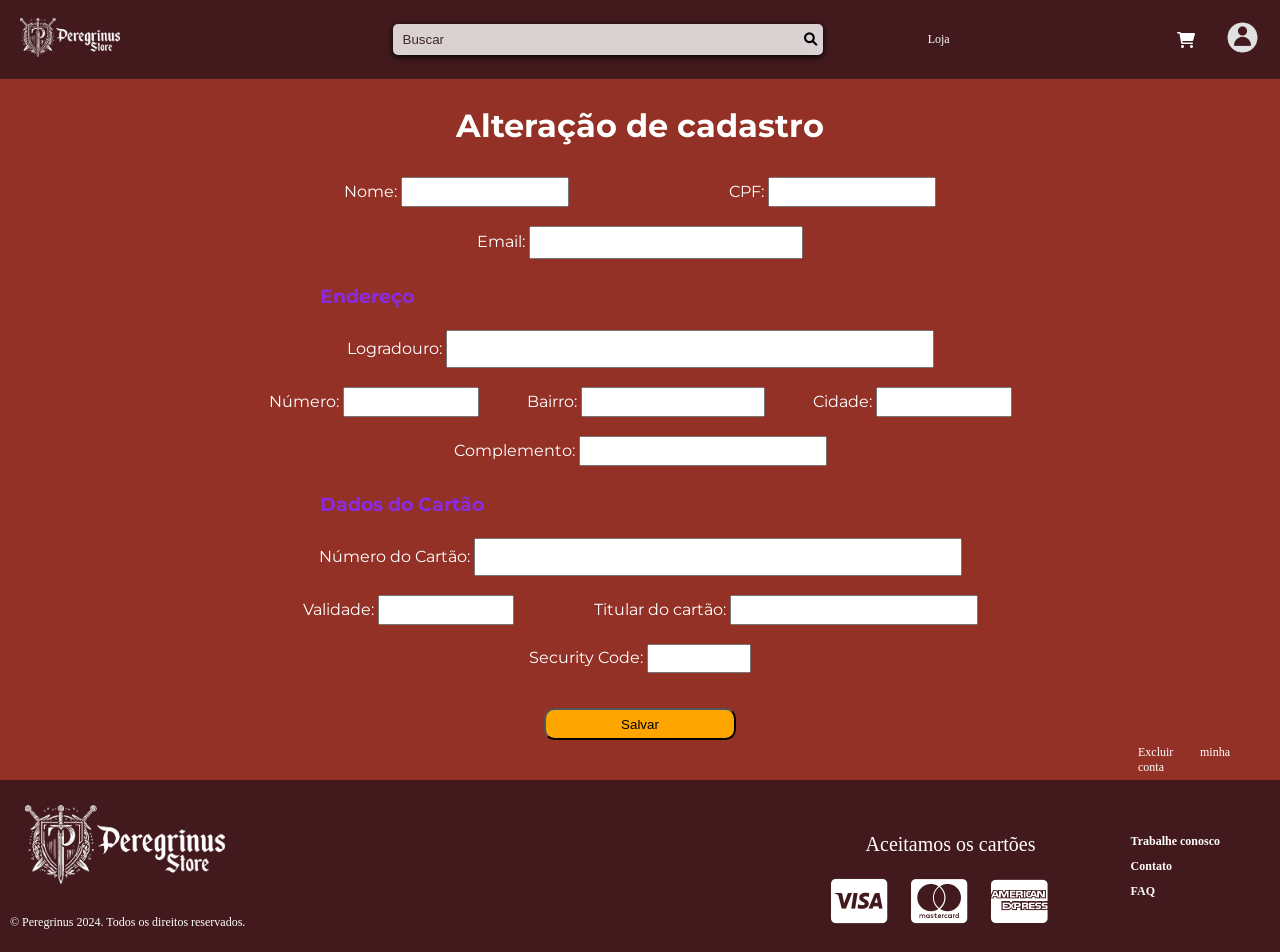
<file: peregrinus-main/peregrinus-main/html/cadastro.html>
<!DOCTYPE html>
<html lang="en">
<head>
    <meta charset="UTF-8">
    <meta name="viewport" content="width=device-width, initial-scale=1.0">
    <link rel="stylesheet" href="../css/cadastro.css">
    <link rel="stylesheet" href="https://cdnjs.cloudflare.com/ajax/libs/font-awesome/6.0.0-beta3/css/all.min.css">
    <link rel="stylesheet" href="../css/style.css">
    <link rel="preconnect" href="https://fonts.googleapis.com">
    <link rel="preconnect" href="https://fonts.gstatic.com" crossorigin>
    <link href="https://fonts.googleapis.com/css2?family=Cherry+Swash:wght@700&display=swap" rel="stylesheet">
    <title>Document</title>
</head>
<body>
    <main id="Cadastro">
        <section id="titulo">
            <h1>Alteração de cadastro</h1>
        </section>
        <section id="principal">
            <form>
                <fieldset class="cad">
                    <div id="n">
                        <div>
                            <label>Nome: </label>
                            <input type="text" name="nome" id="nome">
                        </div>
                        <div>
                            <label>CPF: </label>
                            <input type="text" name="cpf" id="cpf">
                        </div>
                    </div>
                    
                    <div>
                        <label>Email: </label>
                        <input type="email" name="email" id="email">
                    </div>
                </fieldset>
            </form>
            <div><h2>Endereço</h2></div>
            <form>
                <fieldset class="cad">
                    <div>
                        <label>Logradouro: </label>
                        <input type="text" name="logradouro" id="logradouro">
                    </div>

                    <div id="m">
                        <div>
                            <label>Número: </label>
                            <input type="number" name="numero" id="numero">
                        </div>

                        <div>
                            <label>Bairro: </label>
                            <input type="text" name="bairro" id="bairro">
                        </div>
                        <div>
                            <label>Cidade: </label>
                            <input type="text" name="cidade" id="cidade">
                        </div>
                    </div>

                    <div>
                        <label>Complemento: </label>
                        <input type="text" name="complemento" id="complemento">
                    </div>
                </fieldset>
            </form>
            <div><h2>Dados do Cartão</h2></div>
            <form>
                <fieldset class="cad">
                    <div>
                        <label>Número do Cartão: </label>
                        <input type="text" name="numero_cartao" id="numero_cartao">
                    </div>

                    <div id="valid">
                        <div>
                            <label>Validade: </label>
                            <input type="text" name="validade" id="validade">
                        </div>
                        
                        <div>
                            <label>Titular do cartão: </label>
                            <input type="text" name="titular" id="titular">
                        </div>
                    </div>

                    <div>
                        <label>Security Code: </label>
                        <input type="number" name="code" id="code">
                    </div>
                </fieldset>
            </form>
        </section>
        <section id="final1">
            <div><button id="botao" onclick="change()">Salvar</button></div>
        </section>
        <section id="final2">
            <a href=".">Excluir minha conta</a>
        </section>
        
    </main>
    <script src="../js/headerFooter.js"></script>
    <script src="../js/cadastro.js"></script>
</body>
</html>
</file>
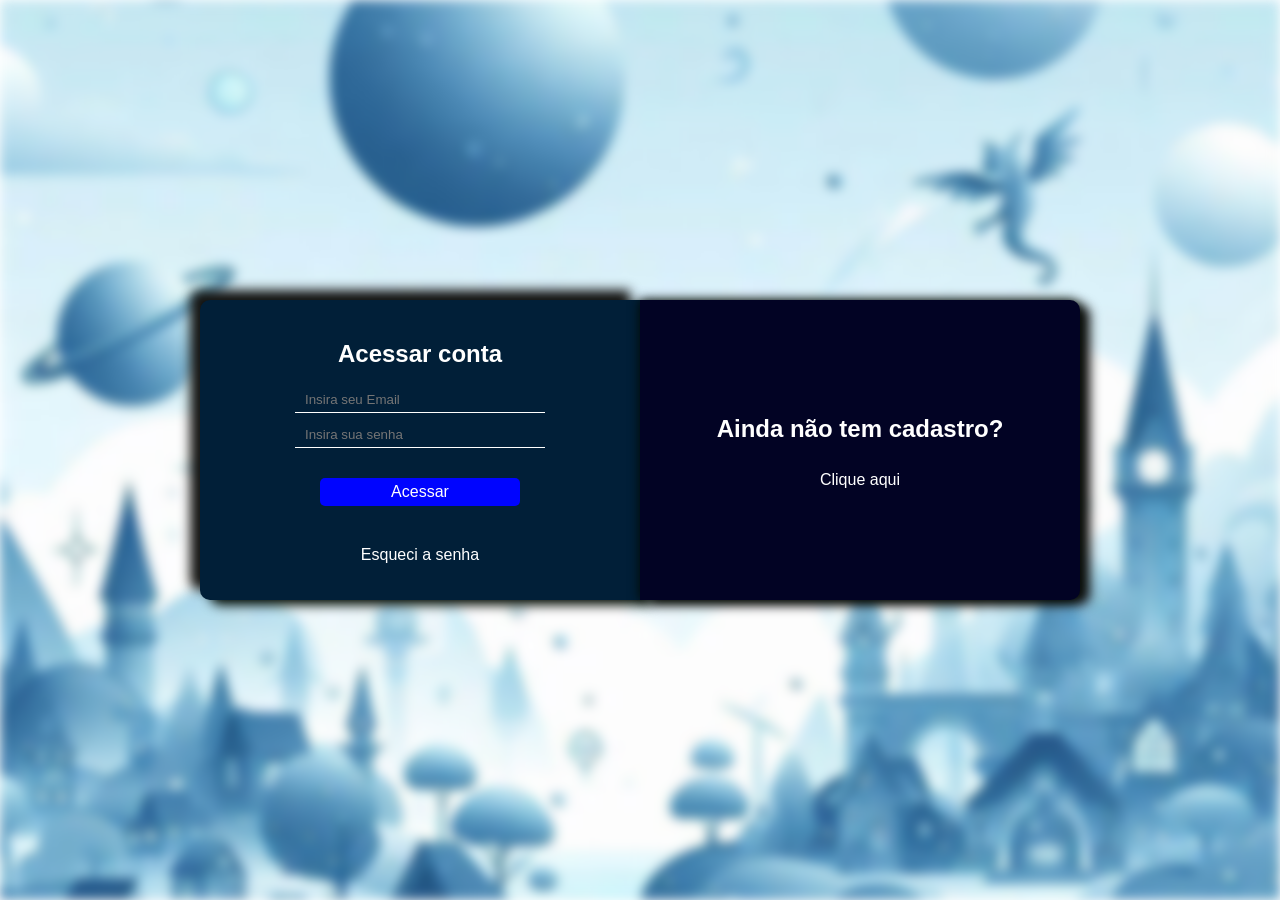
<file: peregrinus-main/peregrinus-main/html/login.html>
<!DOCTYPE html>
<html lang="pt-br">
<head>
    <meta charset="UTF-8">
    <meta name="viewport" content="width=device-width, initial-scale=1.0">
    <title>Página de Login</title>
    <link rel="stylesheet" href="../css/testes.css">
</head>
<body>
    <div class="canvas-container">
        <canvas id="canvas"></canvas>
    </div>
    
    <div class="container">
        <div class="login-container">
            <div class="login-box">
                <h2>Acessar conta</h2>
                <form action="#" method="POST">
                    <div class="textbox">
                        <input type="email" id="email" name="email" placeholder="Insira seu Email" required>
                    </div>
                    <div class="textbox">
                        <input type="password" id="password" name="password" placeholder="Insira sua senha" required>
                    </div>
                    <button type="submit" class="btn">Acessar</button>
                    <p class="signup-text"><a href="#">Esqueci a senha</a></p>
                </form>
            </div>
            <div class="register-box">
                <div class="register-box-area">
                    <h2>Ainda não tem cadastro?</h2>
                    <p class="signup-text"><a href="#">Clique aqui</a></p>
                </div>
            </div>
        </div>
    </div>

    <script src="../js/script.js"></script>
</body>
</html>
</file>
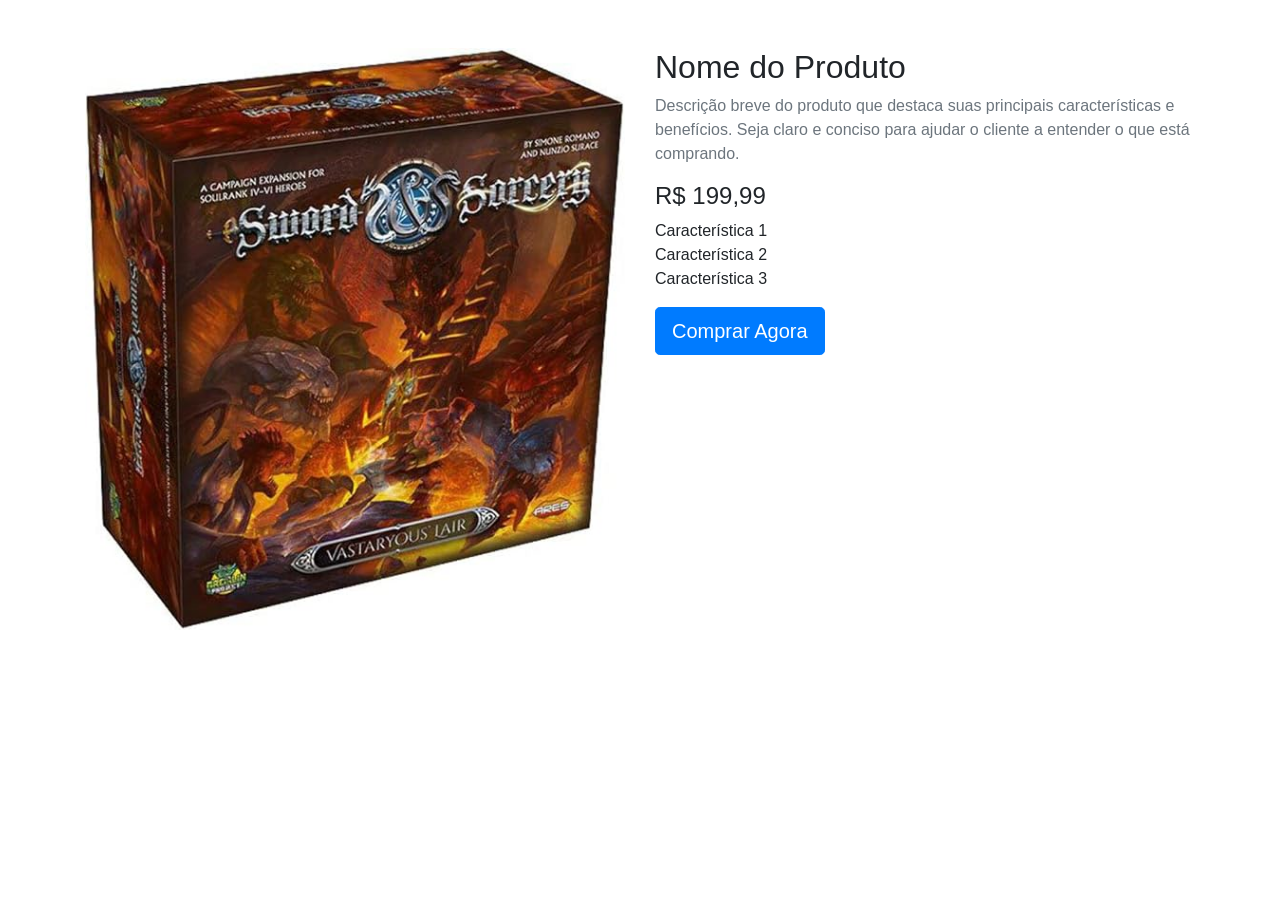
<file: peregrinus-main/peregrinus-main/html/produto-compras.html>
<!DOCTYPE html>
<html lang="en">
<head>
  <meta charset="UTF-8">
  <meta name="viewport" content="width=device-width, initial-scale=1.0">
  <title>Descrição do Produto</title>
  <!-- Link para o CSS do Bootstrap -->
  <link href="https://stackpath.bootstrapcdn.com/bootstrap/4.5.2/css/bootstrap.min.css" rel="stylesheet">
  <style>
    /* Estilos adicionais para melhorar a aparência */
    .product-image {
      max-width: 100%;
      height: auto;
    }
  </style>
</head>
<body>

  <div class="container mt-5">
    <div class="row">
      <!-- Imagem do Produto -->
      <div class="col-md-6 mb-4 mb-md-0">
        <!-- Coluna para a imagem do produto -->
        <img src="../imagens-hf/prod2.jpg" class="img-fluid product-image" alt="Imagem do Produto">
      </div>

      <!-- Descrição do Produto -->
      <div class="col-md-6">
        <!-- Coluna para a descrição do produto -->
        <h2>Nome do Produto</h2>
        <p class="text-muted">Descrição breve do produto que destaca suas principais características e benefícios. Seja claro e conciso para ajudar o cliente a entender o que está comprando.</p>
        <h4>R$ 199,99</h4>
        <ul class="list-unstyled">
          <li>Característica 1</li>
          <li>Característica 2</li>
          <li>Característica 3</li>
        </ul>
        <button class="btn btn-primary btn-lg">Comprar Agora</button>
      </div>
    </div>
  </div>

  <!-- Script JS do Bootstrap -->
  <script src="https://code.jquery.com/jquery-3.5.1.slim.min.js"></script>
  <script src="https://cdn.jsdelivr.net/npm/@popperjs/core@2.9.3/dist/umd/popper.min.js"></script>
  <script src="https://stackpath.bootstrapcdn.com/bootstrap/4.5.2/js/bootstrap.min.js"></script>
</body>
</html>
</file>
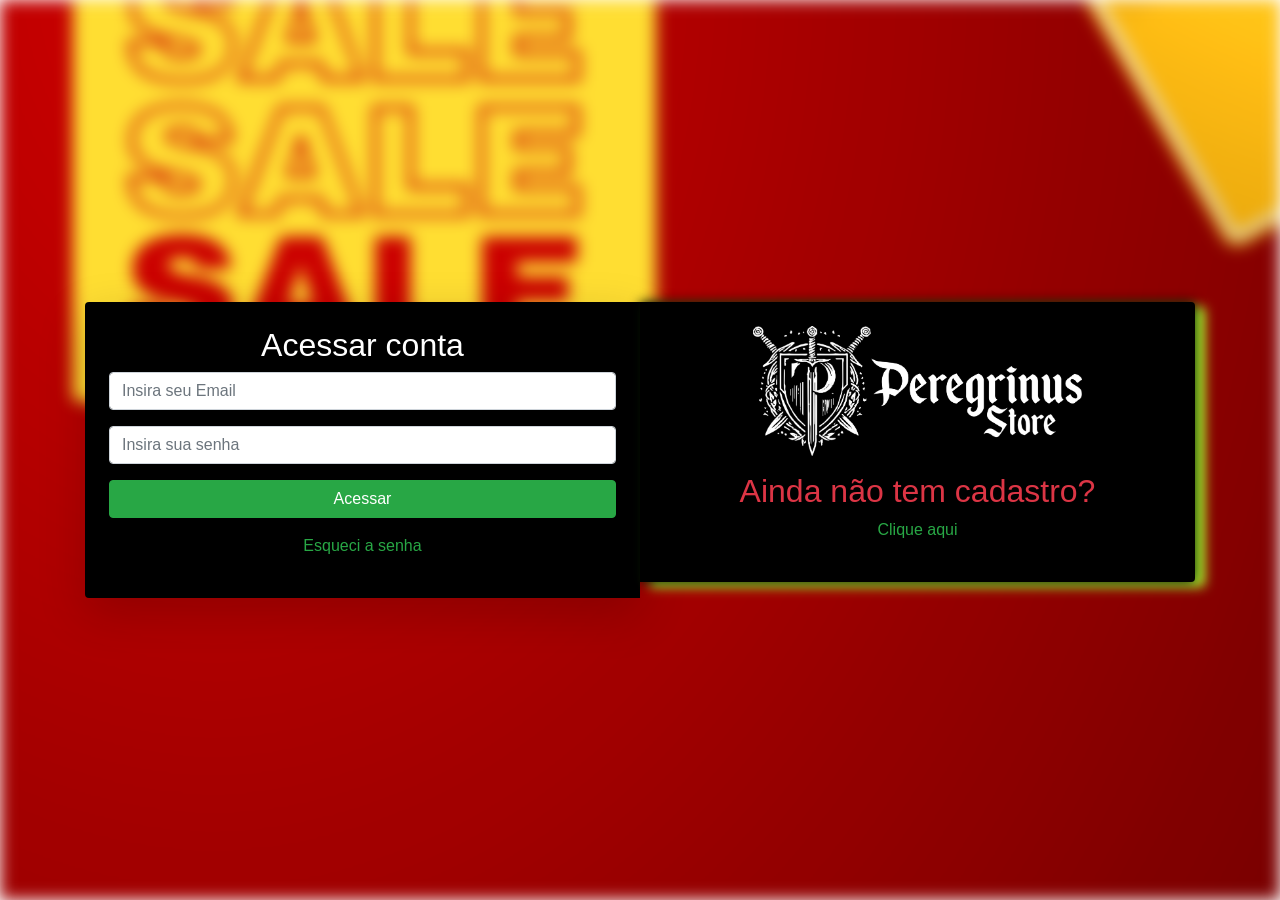
<file: peregrinus-main/peregrinus-main/html/teste2.html>
<!DOCTYPE html>
<html lang="pt-br">
<head>
    <meta charset="UTF-8">
    <meta name="viewport" content="width=device-width, initial-scale=1.0">
    <title>Página de Login</title>
    <link href="https://stackpath.bootstrapcdn.com/bootstrap/4.5.2/css/bootstrap.min.css" rel="stylesheet">
    <link rel="stylesheet" href="../css/teste2.css">
</head>
<body>
    <div class="canvas-container">
        <canvas id="canvas"></canvas>
    </div>
    
    <div class="container d-flex justify-content-center align-items-center vh-100">
        <div class="row no-gutters">
            <div class="col-md-6">
                <div class="login-box shadow-lg p-4 rounded-left">
                    <h2 class="text-white">Acessar conta</h2>
                    <form action="#" method="POST">
                        <div class="form-group">
                            <input type="email" id="email" name="email" class="form-control" placeholder="Insira seu Email" required>
                        </div>
                        <div class="form-group">
                            <input type="password" id="password" name="password" class="form-control" placeholder="Insira sua senha" required>
                        </div>
                        <button type="submit" class="btn btn-success btn-block">Acessar</button>
                        <p class="signup-text mt-3"><a href="#" class="text-success">Esqueci a senha</a></p>
                    </form>
                </div>
            </div>
            <div class="col-md-6">
                <div class="register-box text-center p-4 rounded-right">
                    <img id="logo" src="../imagens-hf/logo_branca.png" alt="Logo" class="img-fluid mb-3">
                    <h2 class="text-danger">Ainda não tem cadastro?</h2>
                    <p class="signup-text"><a href="#" class="text-success">Clique aqui</a></p>
                </div>
            </div>
        </div>
    </div>

    <script src="https://code.jquery.com/jquery-3.5.1.slim.min.js"></script>
    <script src="https://cdn.jsdelivr.net/npm/@popperjs/core@2.5.3/dist/umd/popper.min.js"></script>
    <script src="https://stackpath.bootstrapcdn.com/bootstrap/4.5.2/js/bootstrap.min.js"></script>
    <script src="../js/script.js"></script>
</body>
</html>
</file>
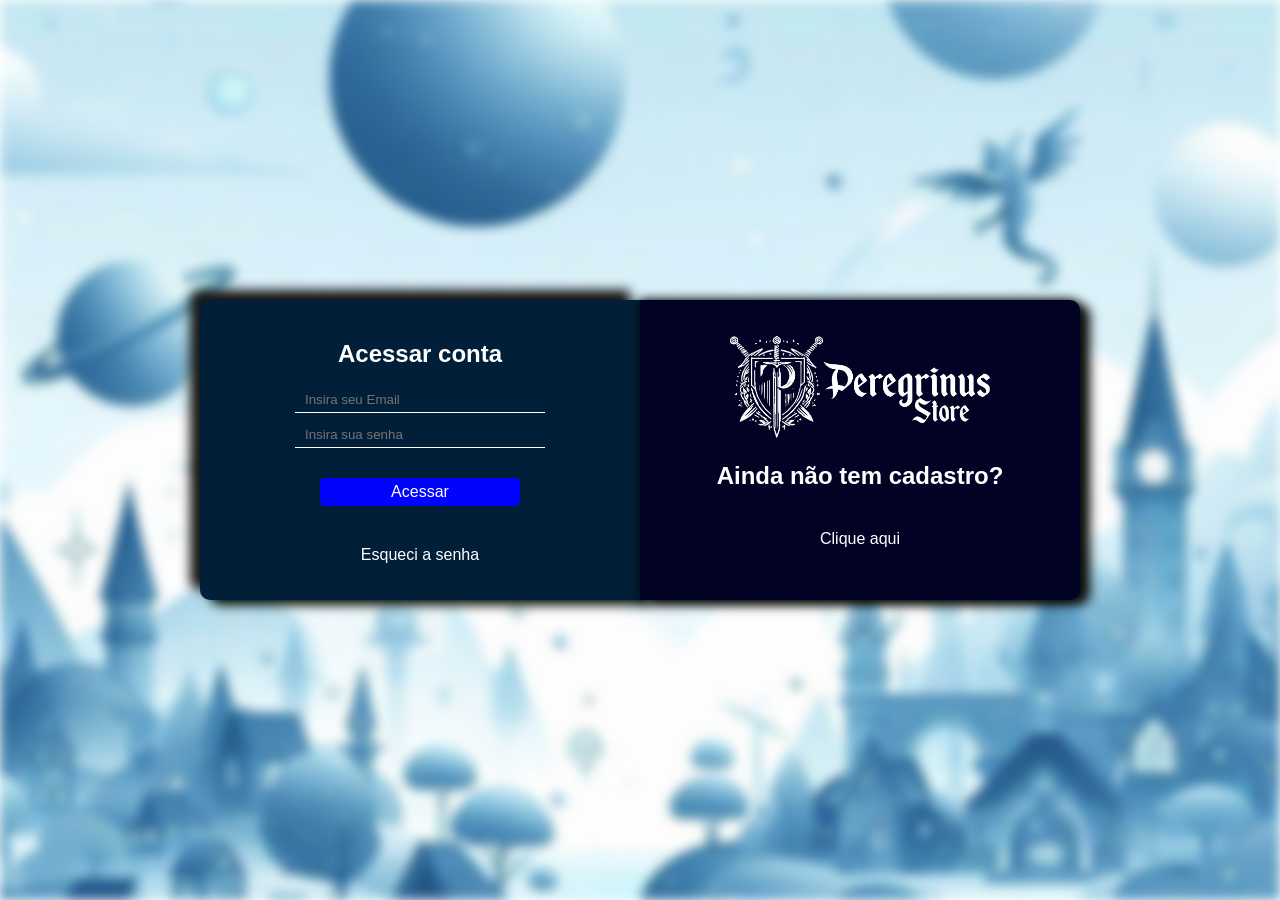
<file: peregrinus-main/peregrinus-main/html/testes.html>
<!DOCTYPE html>
<html lang="pt-br">
<head>
    <meta charset="UTF-8">
    <meta name="viewport" content="width=device-width, initial-scale=1.0">
    <title>Página de Login</title>
    <link rel="stylesheet" href="../css/testes.css">
</head>
<body>
    <div class="canvas-container">
        <canvas id="canvas"></canvas>
    </div>
    
    <div class="container">
        <div class="login-container">
            <div class="login-box">
                <h2>Acessar conta</h2>
                <form action="#" method="POST">
                    <div class="textbox">
                        <input type="email" id="email" name="email" placeholder="Insira seu Email" required>
                    </div>
                    <div class="textbox">
                        <input type="password" id="password" name="password" placeholder="Insira sua senha" required>
                    </div>
                    <button type="submit" class="btn">Acessar</button>
                    <p class="signup-text"><a href="#">Esqueci a senha</a></p>
                </form>
            </div>
            <div class="register-box">
                <div class="register-box-area">
                    <img id="logo" src="../imagens-hf/logo_branca.png" alt="">
                    <h2>Ainda não tem cadastro?</h2>
                    <p class="signup-text"><a href="#">Clique aqui</a></p>
                </div>
            </div>
        </div>
    </div>

    <script src="../js/script.js"></script>
    
</body>
</html>
</file>
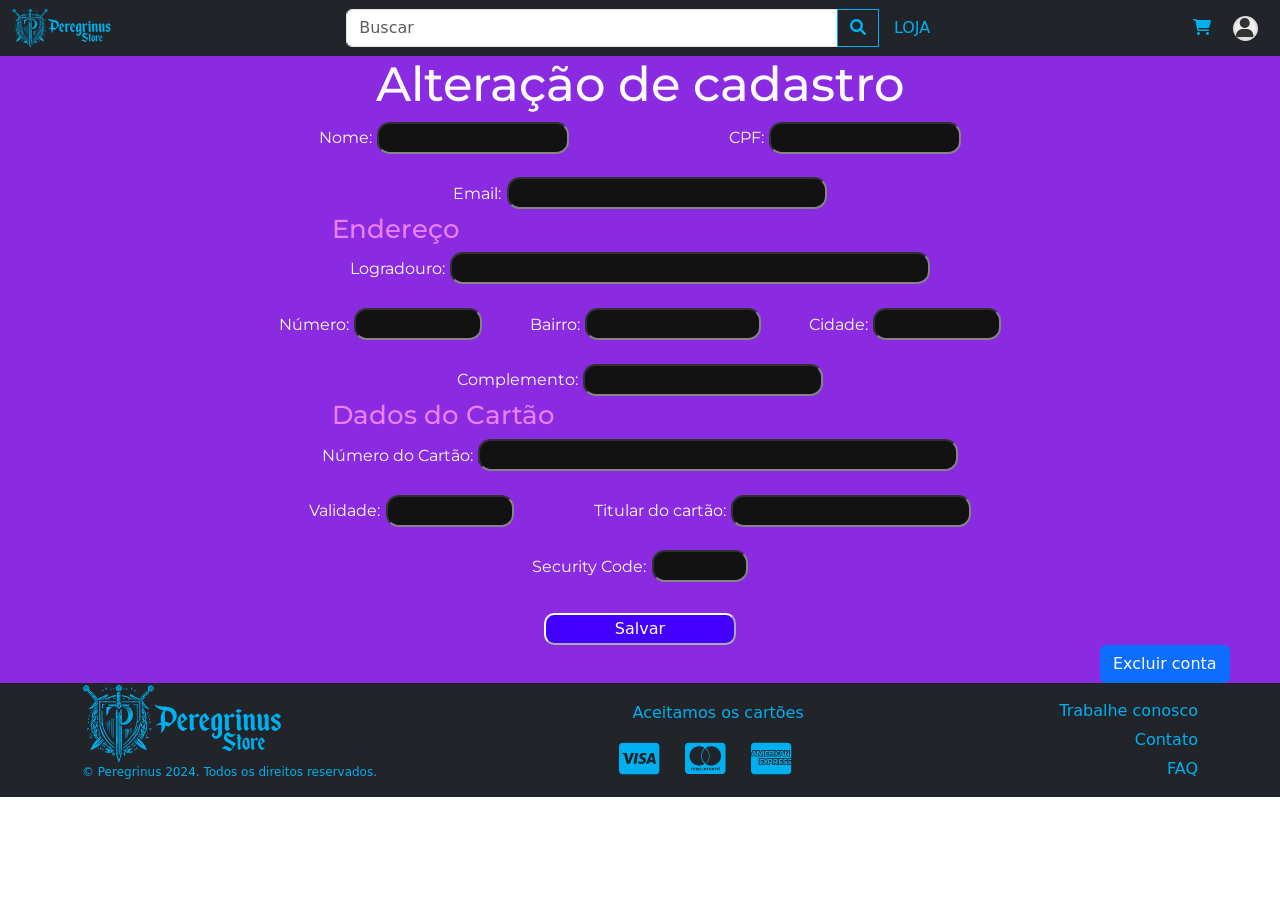
<file: peregrinus-main/peregrinus-main/Peregrinus_update/cadastro1.html>
<!DOCTYPE html>
<html lang="en">
<head>
    <meta charset="UTF-8">
    <meta name="viewport" content="width=device-width, initial-scale=1.0">
    <link rel="stylesheet" href="style.css">
    <link rel="preconnect" href="https://fonts.googleapis.com">
    <link rel="preconnect" href="https://fonts.gstatic.com" crossorigin>
    <link href="https://fonts.googleapis.com/css2?family=Cherry+Swash:wght@700&display=swap" rel="stylesheet">
    <link rel="stylesheet" href="https://stackpath.bootstrapcdn.com/bootstrap/4.1.3/css/bootstrap.min.css" integrity="sha384-MCw98/SFnGE8fJT3GXwEOngsV7Zt27NXFoaoApmYm81iuXoPkFOJwJ8ERdknLPMO" crossorigin="anonymous">
    <title>Document</title>
</head>
<body>
    <main class="principal">
        <div class="container-fluid">
            <section id="titulo">
                <h1 class="t1">Alteração de cadastro</h1>
            </section>
            <section id="principal">
                <form>
                    <fieldset class="cad">
                        <div id="n">
                            <div>
                                <label>Nome: </label>
                                <input type="text" name="nome" id="nome">
                            </div>
                            <div>
                                <label>CPF: </label>
                                <input type="text" name="cpf" id="cpf">
                            </div>
                        </div>
                        
                        <div>
                            <label>Email: </label>
                            <input type="email" name="email" id="email">
                        </div>
                    </fieldset>
                </form>
                <div><h2 class="t2">Endereço</h2></div>
                <form>
                    <fieldset class="cad">
                        <div>
                            <label>Logradouro: </label>
                            <input type="text" name="logradouro" id="logradouro">
                        </div>
    
                        <div id="m">
                            <div>
                                <label>Número: </label>
                                <input type="number" name="numero" id="numero">
                            </div>
    
                            <div>
                                <label>Bairro: </label>
                                <input type="text" name="bairro" id="bairro">
                            </div>
                            <div>
                                <label>Cidade: </label>
                                <input type="text" name="cidade" id="cidade">
                            </div>
                        </div>
    
                        <div>
                            <label>Complemento: </label>
                            <input type="text" name="complemento" id="complemento">
                        </div>
                    </fieldset>
                </form>
                <div><h2 class="t2">Dados do Cartão</h2></div>
                <form>
                    <fieldset class="cad">
                        <div>
                            <label>Número do Cartão: </label>
                            <input type="text" name="numero_cartao" id="numero_cartao">
                        </div>
    
                        <div id="valid">
                            <div>
                                <label>Validade: </label>
                                <input type="text" name="validade" id="validade">
                            </div>
                            
                            <div>
                                <label>Titular do cartão: </label>
                                <input type="text" name="titular" id="titular">
                            </div>
                        </div>
    
                        <div>
                            <label>Security Code: </label>
                            <input type="number" name="code" id="code">
                        </div>
                    </fieldset>
                </form>
            </section>
            <section id="final1">
                <div><button id="botao" onclick="change()">Salvar</button></div>
            </section>
            <section id="final2">
                <a class="btn btn-primary" href="#" role="button">Excluir conta</a>
            </section>    
        </div>
    </main>
    <script src="script.js"></script>
    <script src="script-test.js"></script>
</body>
</html>
</file>
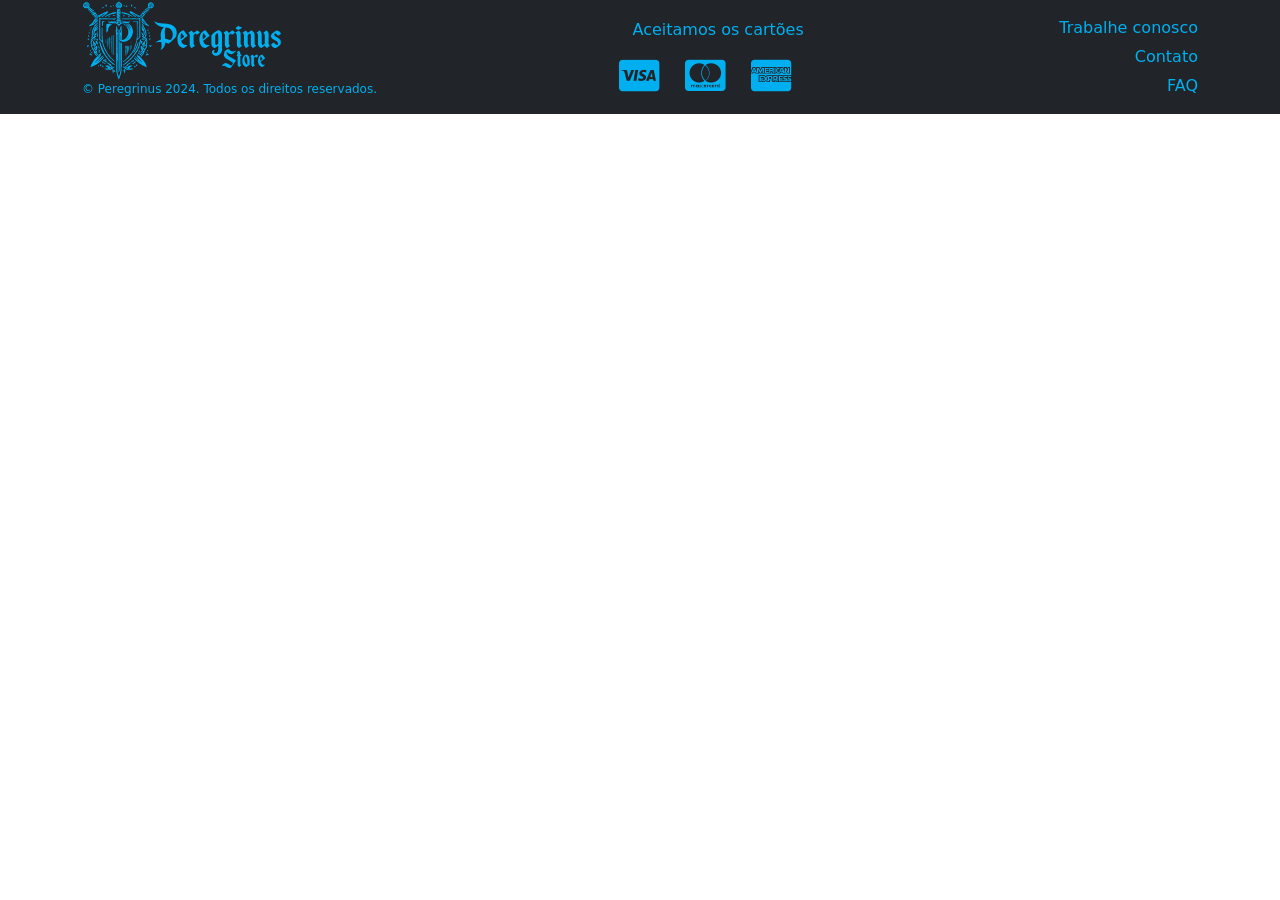
<file: peregrinus-main/peregrinus-main/Peregrinus_update/footer.html>
<!DOCTYPE html>
<html lang="en">
<head>
    <meta charset="UTF-8">
    <meta name="viewport" content="width=device-width, initial-scale=1.0">
    <link rel="stylesheet" href="https://cdnjs.cloudflare.com/ajax/libs/font-awesome/6.0.0-beta3/css/all.min.css">
    <link href="https://cdn.jsdelivr.net/npm/bootstrap@5.3.3/dist/css/bootstrap.min.css" rel="stylesheet">
    <script src="https://cdn.jsdelivr.net/npm/bootstrap@5.3.3/dist/js/bootstrap.bundle.min.js"></script>
    <title>Footer</title>
    <style>
       
        footer { /* Footer completinho */
            background-color: #ffffff;
            color: #fff;
           
      
        }
        .footer-content { /* Footer completão */
            display: flex;
            justify-content: space-between;
            align-items: center;
            flex-wrap: wrap;
            
        }
        .logo img { /* Logo lado esquerdo */
        
            max-width: 200px;
        }
        .icons i{  /* Icones do cartão */
            margin: 0 10px;
            font-size: 36px; 
            color: #00AFEF;
        }
        .icons p{
            color: #00AFEF;
        }
        .footer-links a { /* Links lado Direito */
            color: #00AFEF;
            text-decoration: none;
            margin: 5px 0;
            display: block;
        }
        /* Links lado Direito mouse por cima */
        .footer-links a:hover {
            text-decoration: underline;
        }
        .copyright {
            font-size: 12px;
            color: #00AFEF;
        }
        /* Resolução menor */
        @media (max-width: 768px) {
            .footer-content {
                flex-direction: column;
                align-items: center;
                
            }
            /* Espaçamento dos Ícones */
            .logo, .icons, .footer-links {
                text-align: center;
                margin: 15%;
            }
            .footer-links {
                margin-top: 10px;
            }
            @media (max-width: 200px) {
                .footer{
                    background-color: darkgrey;
                }
                .footer-content,.icons,.logo,.copyright,.footer-links{
                    display: none;
                }
            }
        }
    </style>
</head>
<body>
    <footer class="bg-dark">
        <div class="footer-content container d-flex">
            <!-- Lado Esquerdo: Logo e Copyright -->
            <div class="logo"><!-- O logo é o nome da classe -->
                <img src="../imagens-hf/logo_azul_final.svg" alt="Logo">
                <p class="copyright">&copy; Peregrinus 2024. Todos os direitos reservados.</p>
            </div>

            <!-- Meio: Título e Ícones de Cartões -->
            <div class="icons text-center"> <!-- O icones é o nome da classe -->
                <p>Aceitamos os cartões</p>
                <i class="fab fa-cc-visa"></i>
                <i class="fab fa-cc-mastercard"></i>
                <i class="fab fa-cc-amex"></i>
                <i class="fab fa-cc-elo"></i>
            </div>

            <!-- Lado Direito: Links -->
            <div class="footer-links text-end"><!-- O footer-links é o nome da classe -->
                <a href="#">Trabalhe conosco</a>
                <a href="#">Contato</a>
                <a href="#">FAQ</a>
            </div>
        </div>
    </footer>
</body>
</html>
</file>
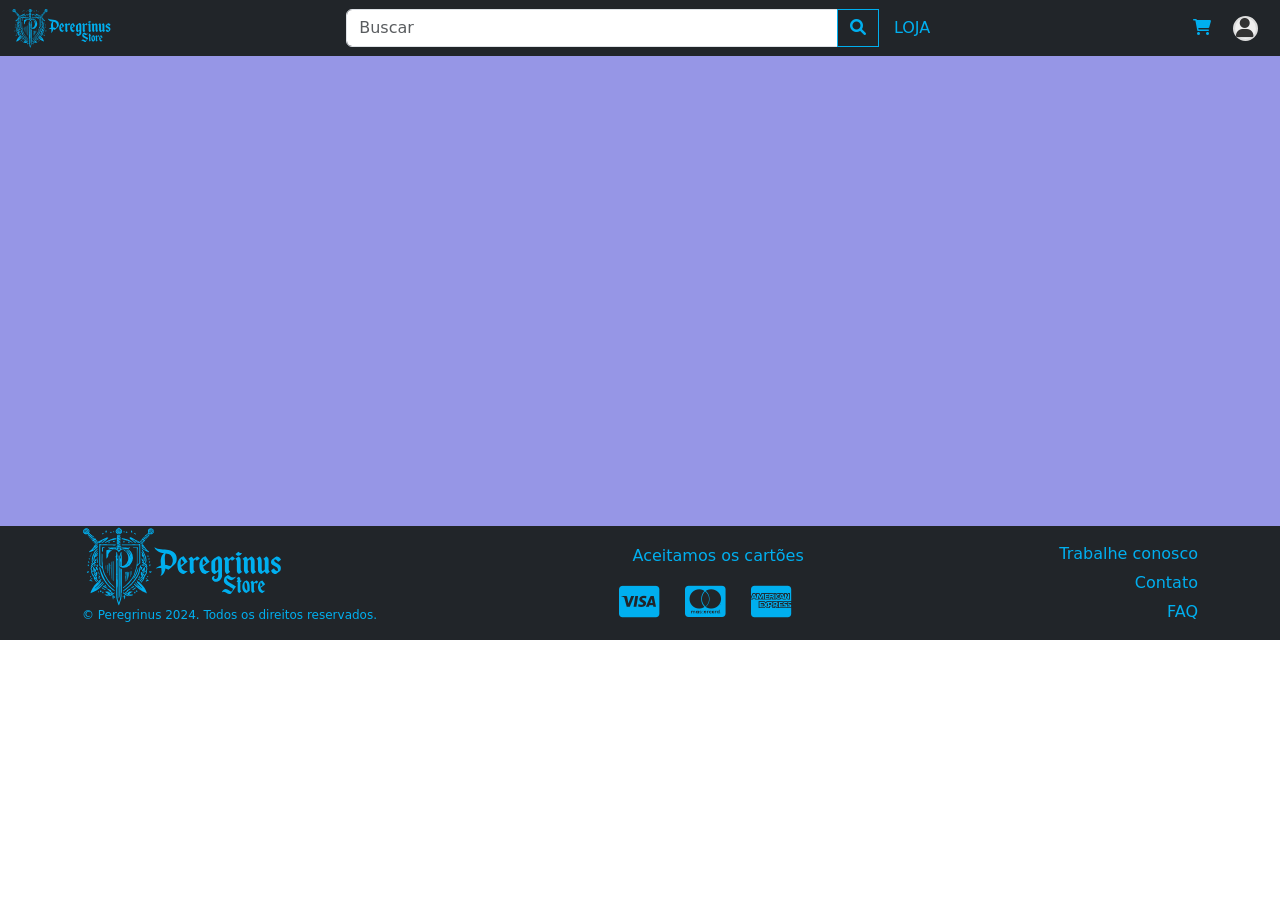
<file: peregrinus-main/peregrinus-main/Peregrinus_update/header+footer.html>
<!DOCTYPE html>
<html lang="en">
<head>
    <meta charset="UTF-8">
    <meta name="viewport" content="width=device-width, initial-scale=1.0">
    <title>teste</title>
    <style>
        #container{
            background-color: rgb(150, 150, 230);
            height: 470px;
        }
    </style>
</head>
<body>

    <div id="container"></div>



    <script src="./script-test.js"></script>
</body>
</html>
</file>
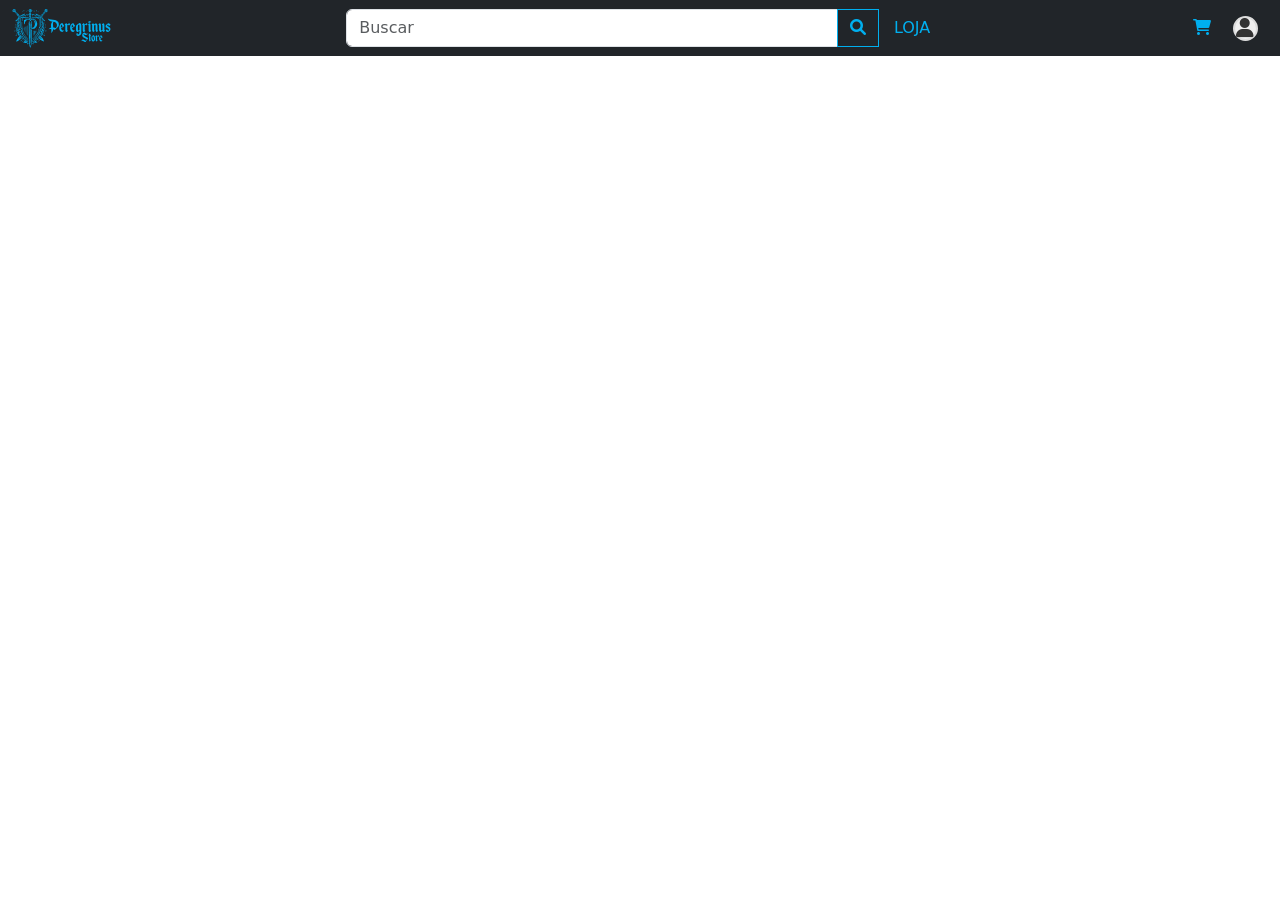
<file: peregrinus-main/peregrinus-main/Peregrinus_update/header.html>
<!DOCTYPE html>
<html lang="en">
<head>
    <meta charset="UTF-8">
    <meta name="viewport" content="width=device-width, initial-scale=1.0">
    <link rel="stylesheet" href="https://cdnjs.cloudflare.com/ajax/libs/font-awesome/6.0.0-beta3/css/all.min.css">
    <link href="https://cdn.jsdelivr.net/npm/bootstrap@5.3.3/dist/css/bootstrap.min.css" rel="stylesheet">
    <script src="https://cdn.jsdelivr.net/npm/bootstrap@5.3.3/dist/js/bootstrap.bundle.min.js"></script>
    <title>Document</title>
   
    <!-- MUDAR ESSA CONFIG PARA UM STYLE.CSS-->
    <style>
        body{
           
            color-scheme: dark
        }
        #logo a {
            text-decoration: none;
            color: inherit;
        }
       /* configuração do search */ 
        .search-form {
            display: flex;
            align-items: center; 
            width: 100%; 
            max-width: 600px;
            margin: 0 auto; 
            min-width: 20%;
        }
        /* faz um grupo (search + botão + loja)*/
        .input-group {
            display: flex;
            align-items: center; 
            flex-grow: 1; 
        }
        /*search*/
        .input-group input {
            flex-grow: 1; 
        }
        /* config do nome LOJA */
        .nav-link-loja {
            margin-left: 500px; /* Adiciona margem à esquerda do link "LOJA" */
            display: flex;
            align-items: center;
            color: #00AFEF;
        }

        .user-icon {
            font-size: 20px; /* tamanho do ícone */
            height: 25px; /* altura  ícone */
            width: 25px; /* largura  ícone */
            display: flex;
            align-items: center;
            justify-content: center;
            border-radius: 50%; 
            background-color: #f0f0f0; 
            color: #333; 
            border: 2px solid #ddd; /* Borda ao redor do ícone */
            margin: 0 10px; 
        }
        .fa-shopping-cart{
            color: #00AFEF;
        }
        .btn-outline-primary {
            color: #00AFEF;
            border-color: #00AFEF;
        }
        .btn-outline-primary:hover{
            background-color: #f0f0f0;
            color: #00AFEF;
        }
        .fa-shopping-cart:hover{
            color: #ffffff;
        }
        .nav-link-loja:hover{
            color: #ffffff;
        }

        /*telas diferentes*/
        @media only screen and (max-width: 500px) {
            .container-fluid {
                flex-direction: column; 
                align-items: center; 
            }
            #logo {
                margin-bottom: 15px; 
            }
            .search-form {
                margin: 0; 
            }
            .d-flex {
                width: 100%; 
                justify-content: center; 
            }
            .fa-shopping-cart, .nav-link-loja, .user-icon{
                display: none;
            }
            
        }
    </style><!-- FIM MUDAR ESSA CONFIG PARA UM STYLE.CSS-->
</head>
<body>
    <div id="header" class="navbar navbar-expand-lg navbar-dark bg-dark">
        <div class="container-fluid d-flex justify-content-between align-items-center">
            <!-- Logo -->
            <div id="logo">
                <a href="#">
                    <img src="../imagens-hf/logo_azul_final.svg" alt="Logo" height="40">
                </a>
            </div>

            <!-- Search Form -->
            <form class="search-form" action="buscar.py">
                <div class="d-flex align-items-center justify-content-between input-group">
                    <input type="text" id="pesquisa" class="form-control" placeholder="Buscar">
                    <button class="btn btn-outline-primary" type="submit">
                        <i class="fas fa-search"></i>
                    </button>
                    <a class="nav-link nav-link-loja px-3" href="#">LOJA</a>
                </div>
            </form>

            <!-- Right Side Icons -->
            <div class="d-flex align-items-center">
                <a class="nav-link" href="#">
                    <i class="container fas fa-shopping-cart"></i>
                </a>
                <a class="nav-link" href="#">
                    <i class="fas fa-user user-icon"></i>
                </a>
            </div>
        </div>
    </div>
</body>
</html>
</file>
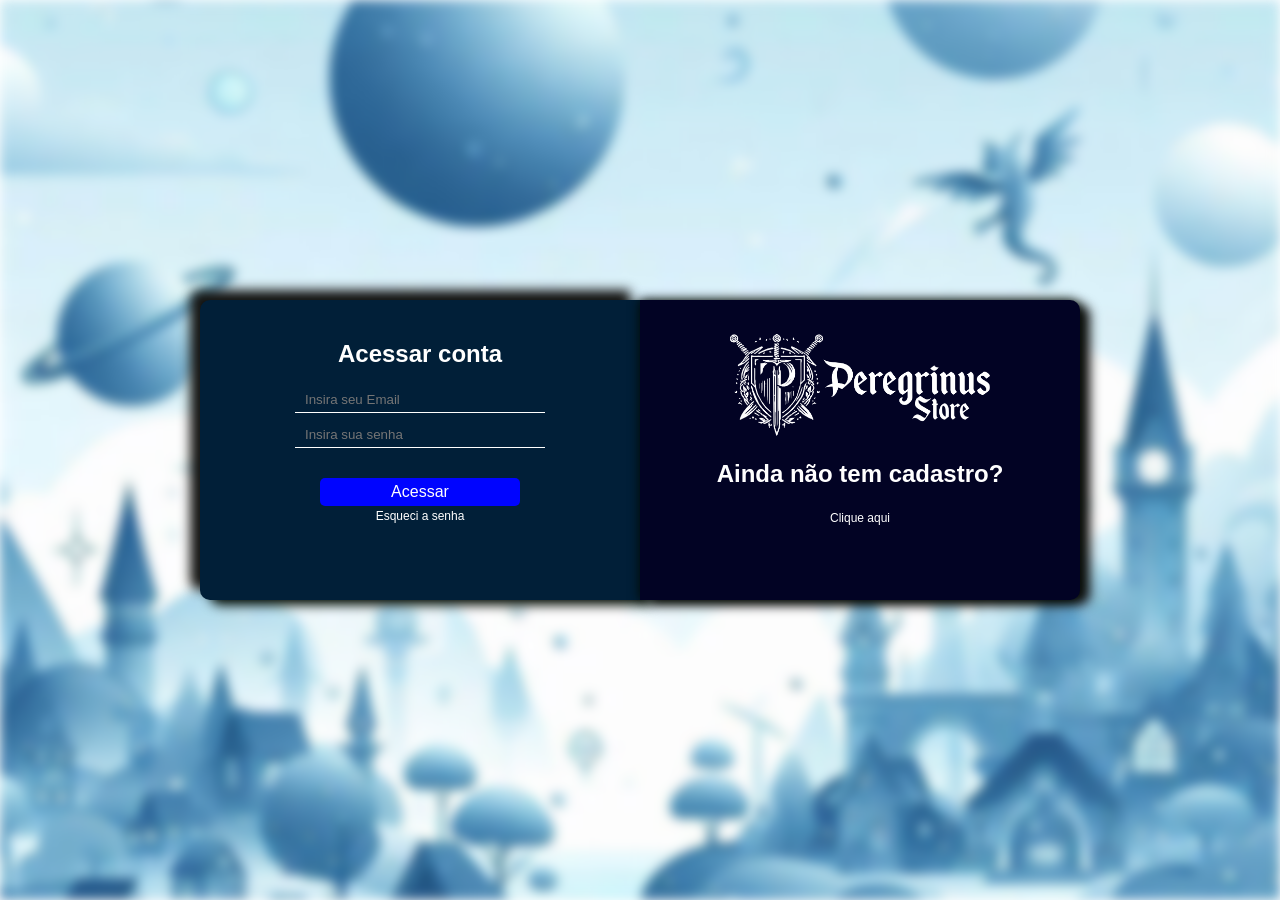
<file: peregrinus-main/peregrinus-main/Peregrinus_update/login.html>
<!DOCTYPE html>
<html lang="pt-br">
<head>
    <meta charset="UTF-8">
    <meta name="viewport" content="width=device-width, initial-scale=1.0">
    <title>Página de Login</title>
    <link rel="stylesheet" href="./login.css">
</head>
<body>
    <div class="canvas-container">
        <canvas id="canvas"></canvas>
    </div>
    
    <div class="container">
        <div class="login-container">
            <div class="login-box">
                <h2>Acessar conta</h2>
                <form action="#" method="POST">
                    <div class="textbox">
                        <input type="email" id="email" name="email" placeholder="Insira seu Email" required>
                    </div>
                    <div class="textbox">
                        <input type="password" id="password" name="password" placeholder="Insira sua senha" required>
                        
                    </div>
                    <button type="submit" class="btn">Acessar</button>
                    <p class="signup-text"><a href="#">Esqueci a senha</a></p>
                    <p><a href="#" class="mobile-register">Criar nova conta</a></p>
                </form>
            </div>
            <div class="register-box">
                <div class="register-box-area">
                    <img id="logo" src="../imagens-hf/logo_branca.png" alt="">
                    <h2>Ainda não tem cadastro?</h2>
                    <p class="signup-text"><a href="#">Clique aqui</a></p>
                    
                </div>
            </div>
        </div>
    </div>

    <script src="../js/script.js"></script>
    
</body>
</html>
</file>
<file: peregrinus-main/peregrinus-main/css/cadastro.css>
@import url('https://fonts.googleapis.com/css2?family=Montserrat:ital,wght@0,100..900;1,100..900&display=swap');

body{
    background-color: #943126; 
    
}


h1{
    display: flex;
    flex-direction: row;
    justify-content: center;
    align-items: center;
    font-family: 'Montserrat', sans-serif;
    font-size: 2em;
    color: white;
}

.cad{
    border: 0;
    display: flex;
    flex-direction: column;
    align-items: center;
    justify-content: center;
}
div#n{
    display: flex;
    flex-direction: row;
    gap: 10em;
    padding-bottom: 1.2rem;
}
div#m{
    display: flex;
    flex-direction: row;
    gap: 3em;
    padding-top: 1.2rem;
    padding-bottom: 1.2rem;
}
div#valid{
    display: flex;
    flex-direction: row;
    gap: 5em;
    padding-top: 1.2rem;
    padding-bottom: 1.2rem;
}
h2{
   display: flex;
   flex-direction: row; 
   font-family: 'Montserrat', sans-serif;
   font-size: 1.2em;
   padding-left: 20rem;
   color: blueviolet;
   border-color: black;
}

section#final1{
    display: flex;
    flex-direction: row;
    justify-content: center;
    align-items: center;
    padding-top: 1.6rem;
}
section#final2{
    display: flex;
    flex-direction: row;
    padding-left: 68em;
}
button{
    background-color: orange;
    border-radius: 0.65rem;
    width: 12rem;
    height: 2rem;
}
button:hover{
    background-color: blueviolet;
}

label{
    font-family:'Montserrat', sans-serif;
    color: white;
}

input#nome, input#cpf{
    width: 12em;
    height: 1.8em;
}
input#email{
    width: 20em;
    height: 2em;
}
input#logradouro, input#numero_cartao{
    width: 30rem;
    height: 2rem;
}
input#numero, input#cidade, input#validade{
    width: 8rem;
    height: 1.5rem;
}
input#bairro{
    width: 11rem;
    height: 1.5rem;
}
input#complemento, input#titular{
    width: 15rem;
    height: 1.5rem;
}
input#code{
    width: 6rem;
    height: 1.4rem;
}
</file>
<file: peregrinus-main/peregrinus-main/css/style.css>
footer {
    background-color: #3E2723;
    color: #fff;
    text-align: center;
    padding: 10px;
    display: flex;
    justify-content: space-between; 
    align-items: center; 
}

.bloco-footer {
    display: flex;
    align-items: flex-start; 
    flex-direction: column; 
}

.logo {
    margin-bottom: 10px; 
}

.logo img {
    max-width: 200px;
    height: auto;
}

.icons i {
    margin: 0 10px;
    font-size: 50px;
}

p {
    font-size: 20px;
}

.copyright {
    font-size: 12px;
}

.contatos {
    display: flex;
    align-items: center;
    flex-direction: column;
}

h5 {
    display: flex;
    flex-direction: column;
}

a {
    margin: 5px 50px; 
    font-size: 12px;
    color: #fff;
    text-decoration: none;
    text-align: justify;
}
</file>
<file: peregrinus-main/peregrinus-main/css/testes.css>
/* Estilo básico para o body */
body {
    margin: 0;
    font-family: Arial, sans-serif;
    overflow: hidden; 
    position: relative; 
    height: 100vh;
    z-index: 1;
    display: flex;
    justify-content: center;
    align-items: center;
}
body::before {
    content: "";
    position: absolute;
    top: 0;
    left: 0;
    width: 100%;
    height: 100%;
    background: url(../imagens-hf/background-azul.jpg);
    background-size: cover;
    background-position: center;
    filter: blur(6px);
    z-index: -1; /* Coloca o fundo atrás do conteúdo */
}

/* Estilo do canvas que cobre toda a tela */
.canvas-container {
    position: absolute;
    top: 0;
    left: 0;
    width: 100%;
    height: 100%;
    z-index: 0;
}

canvas {
    width: 100%;
    height: 100%;
    display: block;
}

/* Novo container para facilitar edições futuras */
/*.container {
    position: relative;
    z-index: 0; 
    width: 100%;
    max-width: 800px; 
    margin: 0 auto; 
    padding: 20px; 
    display: flex;
    justify-content: center;
    align-items: center;
    height: 100%;
}/*/


/* Estilo do contêiner da caixa de login */
.login-container {
    z-index: 3;
    display: flex;
    gap: 0px; 
    width: 100%;
    height: 300px; 
    justify-content: center; 
}
/* Estilo da caixa de login */
.login-box, .register-box {
    background: #011f38; 
   
    padding: 20px; 
    width: 400px;
    max-width: 410px; 
    text-align: center;
    height: auto;
}

.login-box {
    box-shadow: -10px -10px 12px rgb(20, 20, 18), 10px 5px 12px rgba(0, 10, 0, 1.3);
    border-radius: 10px 0px 0px 10px;
    z-index: 2;
}

.register-box {
    z-index: 3;
    background: #020324;
    box-shadow: 0 0 12px rgba(0, 10, 0, 1.3), 10px 5px 12px rgb(20, 20, 19);
    border-radius: 0px 10px 10px 0px;
    display: flex;
    justify-content: center;
    align-items: center;
    gap: 20px;
 
}
.register-box img{
    width: 65%;
    height: auto;
}
.register-box h2{
    color: #ffffff;
}

/* Botão de registro 
.btn-register {
    border: none;
    outline: none;
    color: aqua;
}*/

.login-box h2 {
    color: #ffffff;
}

/* Estilo dos campos de entrada e botão */
.textbox {
    margin-bottom: 10px;
    background: none;
   
}

.textbox label {
    display: block;
    margin-bottom: 5px;
    background: none;
    color: #2d0081;
}

.textbox input {
    width: 250px;
    height: 25px;
    border: none;
    outline: none;
    background: none;
    color: #ffffff;
    border-bottom: 1px solid #ffffff;
    padding: 0 10px; 
    box-sizing: border-box; 
}

.btn {
    width: 200px;
    margin-top: 5%;
    padding: 5px;
    border: none;
    border-radius: 5px;
    background: #0004ff;
    color: #fff;
    font-size: 16px;
    cursor: pointer;
   
}

.btn:hover {
    background: #ffffff;
    color: #0004ff;
}

/* Texto de link para cadastro */
.signup-text {
  margin-top: 10%;
    
}

.signup-text a {
    color: #ffffff;
    text-decoration: none;
    
    
}

.signup-text a:hover {
    text-decoration: none;
    color: #0004ff;
}
</file>
<file: peregrinus-main/peregrinus-main/css/teste2.css>
/* Estilo básico para o body */
body {
    margin: 0;
    font-family: Arial, sans-serif;
    overflow: hidden; 
    position: relative; 
    height: 100vh;
    z-index: 1;
}

body::before {
    content: "";
    position: absolute;
    top: 0;
    left: 0;
    width: 100%;
    height: 100%;
    background: url(../imagens-hf/Design\ sem\ nome\ \(1\).svg);
    background-size: cover;
    background-position: center;
    filter: blur(8px);
    z-index: -1; /* Coloca o fundo atrás do conteúdo */
}

/* Estilo do canvas que cobre toda a tela */
.canvas-container {
    position: absolute;
    top: 0;
    left: 0;
    width: 100%;
    height: 100%;
    z-index: 0;
}

canvas {
    width: 100%;
    height: 100%;
    display: block;
}

/* Estilo do contêiner da caixa de login */
.login-box, .register-box {
    background: #000000; 
    padding: 20px; 
    text-align: center;
    height: auto;
}

.login-box {
    box-shadow: -10px -10px 12px greenyellow, 10px 5px 12px rgba(0, 10, 0, 1.3);
    border-radius: 10px 0px 0px 10px;
}

.register-box {
    background: rgb(0, 0, 0);
    box-shadow: 0 0 12px rgba(0, 10, 0, 1.3), 10px 5px 12px greenyellow;
    border-radius: 0px 10px 10px 0px;
}

.register-box img {
    width: 65%;
    height: auto;
}

.register-box h2 {
    color: #ff0000;
}

.login-box h2 {
    color: #ffffff;
}

/* Estilo dos campos
</file>
<file: peregrinus-main/peregrinus-main/Peregrinus_update/style.css>
@import url('https://fonts.googleapis.com/css2?family=Montserrat:ital,wght@0,100..900;1,100..900&display=swap');

.principal{
    background-color: blueviolet; 
    display: flex;
    flex-direction: column;
    align-items: center;   
}
.t1{
    display: flex;
    flex-direction: row;
    justify-content: center;
    align-items: center;
    font-family: 'Montserrat', sans-serif;
    font-size: 3em;
    color: rgb(251, 251, 252);
}

.cad{
    border: 0;
    display: flex;
    flex-direction: column;
    align-items: center;
    justify-content: center;
}
div#n{
    display: flex;
    flex-direction: row;
    gap: 10em;
    padding-bottom: 1.2rem;
}
div#m{
    display: flex;
    flex-direction: row;
    gap: 3em;
    padding-top: 1.2rem;
    padding-bottom: 1.2rem;
}
div#valid{
    display: flex;
    flex-direction: row;
    gap: 5em;
    padding-top: 1.2rem;
    padding-bottom: 1.2rem;
}
.t2{
   display: flex;
   flex-direction: row; 
   font-family: 'Montserrat', sans-serif;
   font-size: 1.6em;
   padding-left: 20rem;
   color: rgb(235, 128, 245);
   border-color: rgba(211, 226, 222, 0.795);
}

section#final1{
    display: flex;
    flex-direction: row;
    justify-content: center;
    align-items: center;
    padding-top: 1.6rem;
}
section#final2{
    display: flex;
    flex-direction: row;
    padding-left: 68em;
}
button#botao{
    background-color: rgb(68, 0, 255);
    border-radius: 0.65rem;
    width: 12rem;
    height: 2rem;
}
button#botao:hover{
    background-color: rgb(43, 226, 141);
}

label{
    font-family:'Montserrat', sans-serif;
    color: white;
}

input#nome, input#cpf{
    width: 12em;
    height: 2em;
    border-radius: 0.8em;
}
input#email{
    width: 20em;
    height: 2em;
    border-radius: 0.8em;
}
input#logradouro, input#numero_cartao{
    width: 30rem;
    height: 2rem;
    border-radius: 0.8em;
}
input#numero, input#cidade, input#validade{
    width: 8rem;
    height: 2rem;
    border-radius: 0.8em;
}
input#bairro{
    width: 11rem;
    height: 2rem;
    border-radius: 0.8em;
}
input#complemento, input#titular{
    width: 15rem;
    height: 2rem;
    border-radius: 0.8em;
}
input#code{
    width: 6rem;
    height: 2rem;
    border-radius: 0.8em;
}
</file>
<file: peregrinus-main/peregrinus-main/Peregrinus_update/login.css>
/* Estilo básico para o body */
body {
    margin: 0;
    font-family: Arial, sans-serif;
    overflow: hidden; 
    position: relative; 
    height: 100vh;
    z-index: 1;
    display: flex;
    justify-content: center;
    align-items: center;
}
body::before {
    content: "";
    position: absolute;
    top: 0;
    left: 0;
    width: 100%;
    height: 100%;
    background: url(../imagens-hf/background-azul.jpg);
    background-size: cover;
    background-position: center;
    filter: blur(6px);
    z-index: -1; /* Coloca o fundo atrás do conteúdo */
}

/* Estilo do canvas que cobre toda a tela */
.canvas-container {
    position: absolute;
    top: 0;
    left: 0;
    width: 100%;
    height: 100%;
    z-index: 0;
}

canvas {
    width: 100%;
    height: 100%;
    display: block;
}

/* Novo container para facilitar edições futuras */
/*.container {
    position: relative;
    z-index: 0; 
    width: 100%;
    max-width: 800px; 
    margin: 0 auto; 
    padding: 20px; 
    display: flex;
    justify-content: center;
    align-items: center;
    height: 100%;
}/*/


/* Estilo do contêiner da caixa de login */
.login-container {
    z-index: 3;
    display: flex;
    gap: 0px; 
    width: 100%;
    height: 300px; 
    justify-content: center; 
}
/* Estilo da caixa de login */
.login-box, .register-box {
    background: #011f38; 
   
    padding: 20px; 
    width: 400px;
    max-width: 410px; 
    text-align: center;
    height: auto;
}

.login-box {
    box-shadow: -10px -10px 12px rgb(20, 20, 18), 10px 5px 12px rgba(0, 10, 0, 1.3);
    border-radius: 10px 0px 0px 10px;
    z-index: 2;
}

.register-box {
    z-index: 3;
    background: #020324;
    box-shadow: 0 0 12px rgba(0, 10, 0, 1.3), 10px 5px 12px rgb(20, 20, 19);
    border-radius: 0px 10px 10px 0px;
    display: flex;
    justify-content: center;
    align-items: center;
    gap: 20px;
 
}
.register-box img{
    width: 65%;
    height: auto;
}
.register-box h2{
    color: #ffffff;
}

/* Botão de registro 
.btn-register {
    border: none;
    outline: none;
    color: aqua;
}*/

.login-box h2 {
    color: #ffffff;
}

/* Estilo dos campos de entrada e botão */
.textbox {
    margin-bottom: 10px;
    background: none;
   
}

.textbox label {
    display: block;
    margin-bottom: 5px;
    background: none;
    color: #2d0081;
}

.textbox input {
    width: 250px;
    height: 25px;
    border: none;
    outline: none;
    background: none;
    color: #ffffff;
    border-bottom: 1px solid #ffffff;
    padding: 0 10px; 
    box-sizing: border-box; 
}

.btn {
    width: 200px;
    margin-top: 5%;
    padding: 5px;
    border: none;
    border-radius: 5px;
    background: #0004ff;
    color: #fff;
    font-size: 16px;
    cursor: pointer;
   
}

.btn:hover {
    background: #ffffff;
    color: #0004ff;
}

/* Texto de link para cadastro */
.signup-text {
  margin-top: 0;
  margin-bottom: 10%;  
}

.signup-text a {
    color: #ffffff;
    text-decoration: none;
    font-size: 75%;
   
}

.signup-text a:hover {
    text-decoration: none;
    color: #0004ff;
}
@media (max-width: 768px) {
    .login-box{
        border-radius: 15px;
    }
    .register-box{
        display:none;
    }
    .mobile-register {
        border: none;
        text-decoration: none;
        margin-top: 15%;
        color: #0004ff;
    }
    .mobile-register:hover{
        color: #f8f8fc;

    }
}
@media (min-width: 769px) {
    /* Estilos para desktops */
    .mobile-register{
        display: none;
    }
  }
@media (min-width: 1025px) {
    /* Estilos para desktops */
    .mobile-register{
        display: none;
    }
  }
</file>
